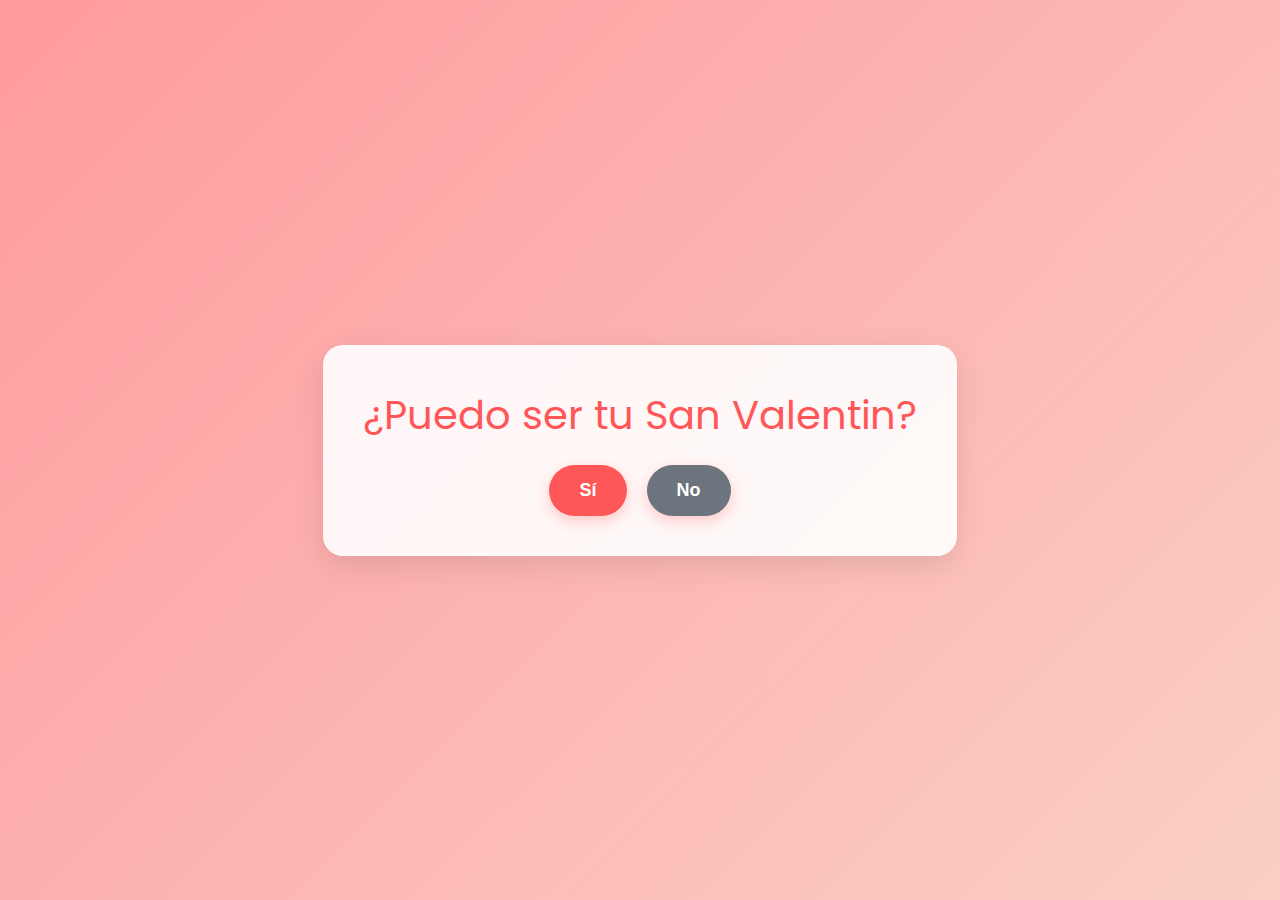
<file: index.html>
<!DOCTYPE html>
<html lang="en">
  <head>
    <meta charset="UTF-8" />
    <title>Pregunta</title>
    <link rel="stylesheet" href="./style.css" />
  </head>
  <body>
    <!-- Primera página con la pregunta -->
    <div id="question-page">
      <div class="question-container">
        <div class="floating-text">¿Puedo ser tu San Valentin?</div>
        <div class="buttons">
          <button id="yes-btn">Sí</button>
          <button id="no-btn">No</button>
        </div>
      </div>
    </div>

    <script>
      // Redirigir a letter.html al hacer clic en "Sí"
      document.getElementById("yes-btn").addEventListener("click", function () {
        window.location.href = "letter.html";
      });

      // Mover el botón "No" al pasar el mouse
      const noButton = document.getElementById("no-btn");
      const originalPosition = {
        left: noButton.offsetLeft,
        top: noButton.offsetTop,
      }; // Guardar posición inicial

      noButton.addEventListener("mouseover", function () {
        const radius = 200; // Radio de movimiento
        const angle = Math.random() * 2 * Math.PI; // Ángulo aleatorio
        const newX = Math.cos(angle) * radius; // Nueva posición X
        const newY = Math.sin(angle) * radius; // Nueva posición Y

        noButton.style.position = "absolute";
        noButton.style.left = `${newX}px`;
        noButton.style.top = `${newY}px`;
      });

      // Restaurar la posición inicial del botón "No" al cargar la página
      window.addEventListener("load", function () {
        noButton.style.position = "static"; // Restaurar posición inicial
      });
    </script>
  </body>
</html>
</file>
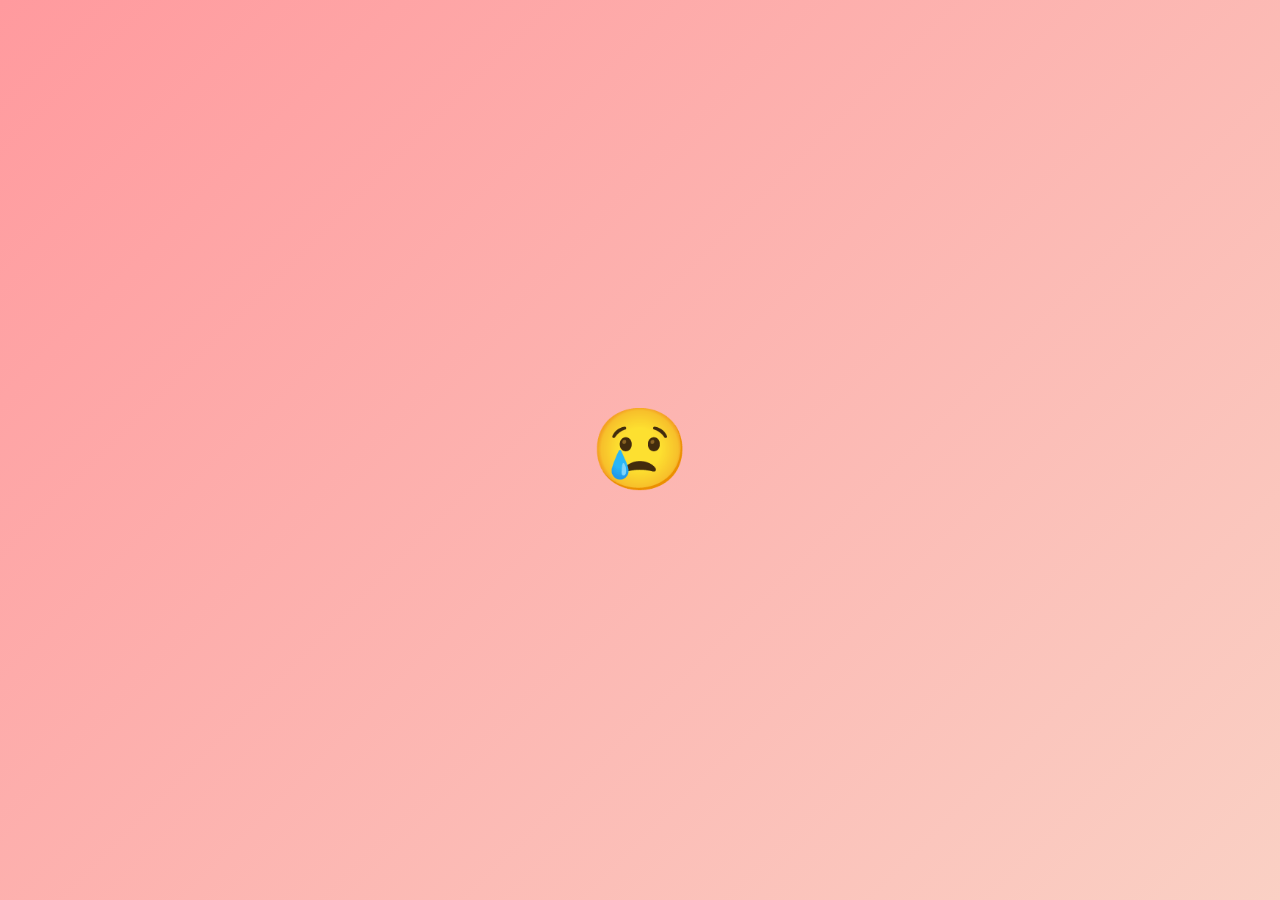
<file: crying_emoji.html>
<!DOCTYPE html>
<html lang="en">
  <head>
    <meta charset="UTF-8" />
    <title>😢</title>
    <style>
      body {
        display: flex;
        justify-content: center;
        align-items: center;
        height: 100vh;
        background: linear-gradient(135deg, #ff9a9e, #fad0c4);
        color: white;
        font-size: 5em;
        margin: 0;
        font-family: "Poppins", Arial, sans-serif;
        animation: fadeIn 1s ease-in-out;
      }

      @keyframes fadeIn {
        from {
          opacity: 0;
        }
        to {
          opacity: 1;
        }
      }
    </style>
  </head>
  <body>
    😢
  </body>
</html>
</file>
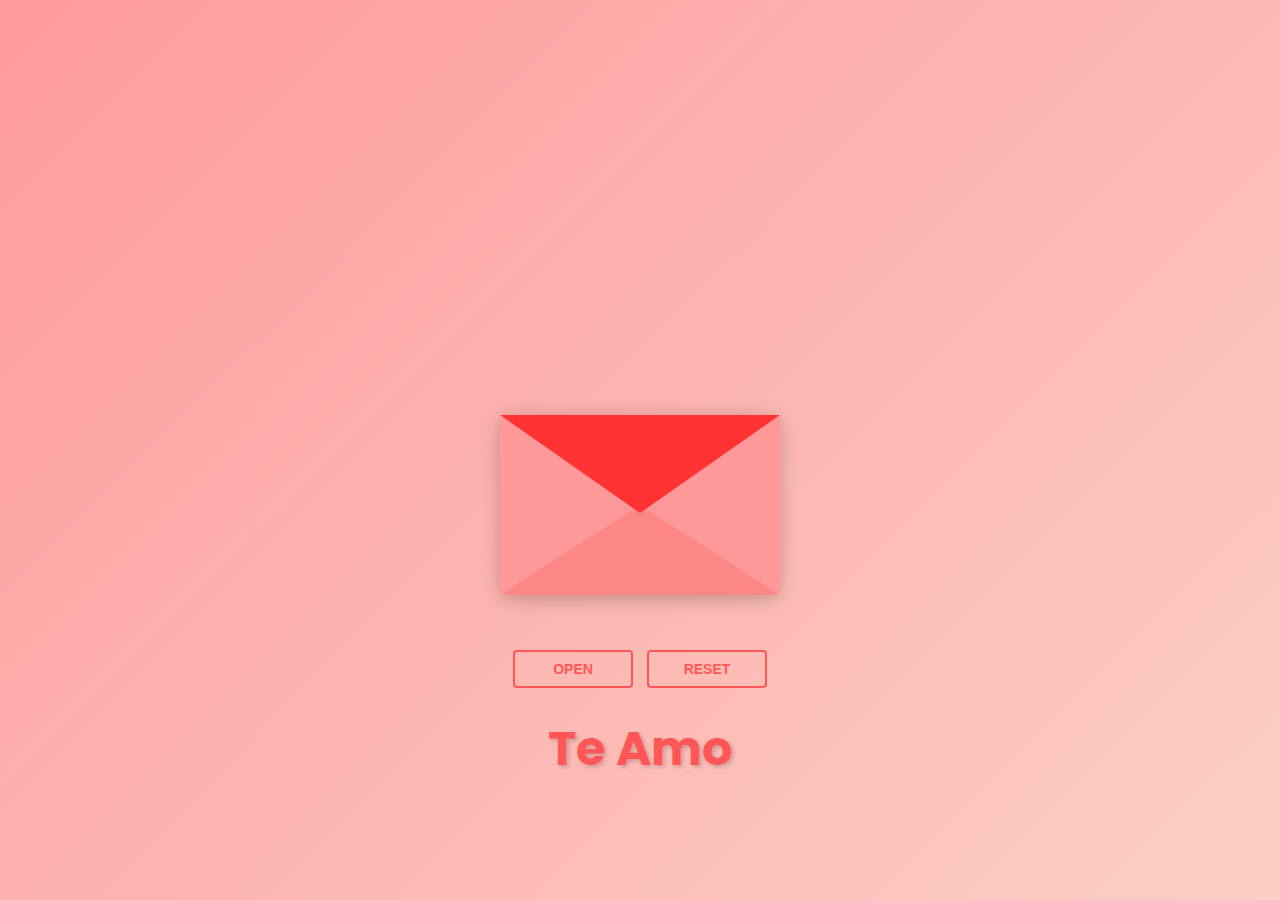
<file: letter.html>
<!DOCTYPE html>
<html lang="en">
<head>
  <meta charset="UTF-8">
  <title>Carta</title>
  <link rel="stylesheet" href="./style.css">
</head>
<body>
  <!-- Segunda página con la carta -->
  <div id="letter-page">
    <div class="envlope-wrapper">
      <div id="envelope" class="close">
        <div class="front flap"></div>
        <div class="front pocket"></div>
        <div class="letter">
          <div class="words line1"></div>
          <div class="words line2"></div>
          <div class="words line3"></div>
          <div class="words line4"></div>
        </div>
        <div class="hearts">
          <div class="heart a1"></div>
          <div class="heart a2"></div>
          <div class="heart a3"></div>
        </div>
      </div>
    </div>
    <div class="reset">
      <button id="open">Open</button>
      <button id="reset">Reset</button>   
    </div>
    <div class="love-message hidden">Te Amo</div>
  </div>

  <script src='https://cdnjs.cloudflare.com/ajax/libs/jquery/3.5.1/jquery.min.js'></script>
  <script>
    $(document).ready(function () {
      var envelope = $('#envelope');
      var btn_open = $("#open");
      var btn_reset = $("#reset");
      var loveMessage = $(".love-message");

      // Asegurar que el sobre empieza cerrado
      envelope.addClass("close");

      // Abrir la carta al hacer clic en el sobre o en el botón "Open"
      envelope.click(function () {
        openEnvelope();
      });
      btn_open.click(function () {
        openEnvelope();
      });

      // Cerrar la carta y redirigir a index.html al hacer clic en el botón "Reset"
      btn_reset.click(function () {
        closeEnvelope();
        window.location.href = "index.html"; // Redirige a la primera página
      });

      // Función para abrir la carta
      function openEnvelope() {
        envelope.addClass("open").removeClass("close");
        setTimeout(() => {
          loveMessage.removeClass("hidden").addClass("bounceIn"); // Mostrar el mensaje "Te Amo" con animación
          setTimeout(() => {
            window.location.href = "collage.html"; // Redirigir a collage.html después de 2 segundos
          }, 2000); // Esperar 2 segundos antes de redirigir
        }, 500); // Pequeño retraso para mejor efecto visual
      }

      // Función para cerrar la carta
      function closeEnvelope() {
        envelope.addClass("close").removeClass("open");
        loveMessage.addClass("hidden").removeClass("bounceIn"); // Ocultar el mensaje "Te Amo"
      }
    });
  </script>
</body>
</html>
</file>
<file: style.css>
/* Importar la fuente Poppins */
@import url("https://fonts.googleapis.com/css2?family=Poppins:wght@400;700&display=swap");

/* Estilos generales */
body {
  background: linear-gradient(135deg, #ff9a9e, #fad0c4);
  margin: 0;
  font-family: "Poppins", Arial, sans-serif;
  display: flex;
  justify-content: center;
  align-items: center;
  height: 100vh;
  overflow: hidden;
}

/* Contenedor de la pregunta */
#question-page {
  text-align: center;
}

.question-container {
  background: rgba(255, 255, 255, 0.9);
  padding: 40px;
  border-radius: 20px;
  box-shadow: 0 10px 30px rgba(0, 0, 0, 0.1);
  animation: fadeIn 1s ease-in-out;
}

.floating-text {
  font-size: 2.5em;
  color: #ff5757;
  margin-bottom: 20px;
  animation: float 3s ease-in-out infinite;
}

.buttons {
  display: flex;
  gap: 20px;
  justify-content: center;
}

.buttons button {
  font-weight: 800;
  font-style: normal;
  transition: all 0.3s ease;
  background-color: #ff5757;
  border: none;
  border-radius: 50px;
  color: white;
  font-size: 18px;
  padding: 15px 30px;
  cursor: pointer;
  box-shadow: 0 5px 15px rgba(255, 87, 87, 0.3);
}

.buttons button:hover {
  transform: translateY(-5px);
  box-shadow: 0 10px 20px rgba(255, 87, 87, 0.5);
}

#no-btn {
  background-color: #6c757d;
}

#no-btn:hover {
  background-color: #5a6268;
}

/* Animaciones */
@keyframes float {
  0%,
  100% {
    transform: translateY(0);
  }
  50% {
    transform: translateY(-10px);
  }
}

@keyframes fadeIn {
  from {
    opacity: 0;
    transform: translateY(20px);
  }
  to {
    opacity: 1;
    transform: translateY(0);
  }
}

/* Estilos para el sobre y la carta */
#envelope {
  margin: 150px auto;
  position: relative;
  width: 280px;
  height: 180px;
  border-bottom-left-radius: 6px;
  border-bottom-right-radius: 6px;
  top: 150px;
  background-color: #f9c5c8;
  box-shadow: 0 4px 20px rgba(0, 0, 0, 0.2);
}

.front {
  position: absolute;
  width: 0;
  height: 0;
  z-index: 3;
}

.flap {
  border-left: 140px solid transparent;
  border-right: 140px solid transparent;
  border-bottom: 82px solid transparent;
  border-top: 98px solid #ff3333;
  transform-origin: top;
  pointer-events: none;
}

.pocket {
  border-left: 140px solid #ff9999;
  border-right: 140px solid #ff9999;
  border-bottom: 90px solid #fd8787;
  border-top: 90px solid transparent;
  border-bottom-left-radius: 6px;
  border-bottom-right-radius: 6px;
}

.letter {
  position: relative;
  background-color: #f9c5c8;
  width: 90%;
  margin-left: auto;
  margin-right: auto;
  height: 90%;
  top: 5%;
  border-radius: 6px;
  box-shadow: 0 2px 26px rgba(0, 0, 0, 0.12);
}

.letter:after {
  content: "";
  position: absolute;
  top: 0;
  bottom: 0;
  left: 0;
  right: 0;
  background-image: linear-gradient(
    180deg,
    rgba(255, 255, 255, 0) 25%,
    rgba(239, 215, 239, 0.7) 55%,
    #eed7ef 100%
  );
}

.words {
  position: absolute;
  left: 10%;
  width: 80%;
  height: 14%;
  background-color: #fdb7ba;
}

.words.line1 {
  top: 15%;
  width: 20%;
  height: 7%;
}

.words.line2 {
  top: 30%;
}

.words.line3 {
  top: 50%;
}

.words.line4 {
  top: 70%;
}

.open .flap {
  transform: rotateX(180deg);
  transition: transform 0.4s ease, z-index 0.6s;
  z-index: 1;
}

.close .flap {
  transform: rotateX(0deg);
  transition: transform 0.4s 0.6s ease, z-index 1s;
  z-index: 5;
}

.close .letter {
  transform: translateY(0px);
  transition: transform 0.4s ease, z-index 1s;
  z-index: 1;
}

.open .letter {
  transform: translateY(-60px);
  transition: transform 0.4s 0.6s ease, z-index 0.6s;
  z-index: 2;
}

.hearts {
  position: absolute;
  top: 90px;
  left: 0;
  right: 0;
  z-index: 2;
}

.heart {
  position: absolute;
  bottom: 0;
  right: 10%;
  pointer-events: none;
}

.heart:before,
.heart:after {
  position: absolute;
  content: "";
  left: 50px;
  top: 0;
  width: 50px;
  height: 80px;
  background: #d00000;
  border-radius: 50px 50px 0 0;
  transform: rotate(-45deg);
  transform-origin: 0 100%;
  pointer-events: none;
}

.heart:after {
  left: 0;
  transform: rotate(45deg);
  transform-origin: 100% 100%;
}

.close .heart {
  opacity: 0;
  -webkit-animation: none;
  animation: none;
}

.a1 {
  left: 20%;
  transform: scale(0.6);
  opacity: 1;
  -webkit-animation: slideUp 4s linear 1, sideSway 2s ease-in-out 4 alternate;
  animation: slideUp 4s linear 1, sideSway 2s ease-in-out 4 alternate;
  -moz-animation: slideUp 4s linear 1, sideSway 2s ease-in-out 4 alternate;
  -webkit-animation-fill-mode: forwards;
  animation-fill-mode: forwards;
  -webkit-animation-delay: 0.7s;
  animation-delay: 0.7s;
}

.a2 {
  left: 55%;
  transform: scale(1);
  opacity: 1;
  -webkit-animation: slideUp 5s linear 1, sideSway 4s ease-in-out 2 alternate;
  animation: slideUp 5s linear 1, sideSway 4s ease-in-out 2 alternate;
  -moz-animation: slideUp 5s linear 1, sideSway 4s ease-in-out 2 alternate;
  -webkit-animation-fill-mode: forwards;
  animation-fill-mode: forwards;
  -webkit-animation-delay: 0.7s;
  animation-delay: 0.7s;
}

.a3 {
  left: 10%;
  transform: scale(0.8);
  opacity: 1;
  -webkit-animation: slideUp 7s linear 1, sideSway 2s ease-in-out 6 alternate;
  animation: slideUp 7s linear 1, sideSway 2s ease-in-out 6 alternate;
  -moz-animation: slideUp 7s linear 1, sideSway 2s ease-in-out 6 alternate;
  -webkit-animation-fill-mode: forwards;
  animation-fill-mode: forwards;
  -webkit-animation-delay: 0.7s;
  animation-delay: 0.7s;
}

@-webkit-keyframes slideUp {
  0% {
    top: 0;
  }
  100% {
    top: -600px;
  }
}

@keyframes slideUp {
  0% {
    top: 0;
  }
  100% {
    top: -600px;
  }
}

@-webkit-keyframes sideSway {
  0% {
    margin-left: 0px;
  }
  100% {
    margin-left: 50px;
  }
}

@keyframes sideSway {
  0% {
    margin-left: 0px;
  }
  100% {
    margin-left: 50px;
  }
}

/* Estilos para el mensaje "Te Amo" */
.love-message {
  text-align: center;
  font-size: 3em;
  color: #ff5757;
  margin-top: 20px;
  animation: bounceIn 1s ease-in-out;
  font-weight: bold;
  text-shadow: 2px 2px 4px rgba(0, 0, 0, 0.2);
}

/* Animación de entrada */
@keyframes bounceIn {
  0% {
    transform: scale(0.3);
    opacity: 0;
  }
  50% {
    transform: scale(1.05);
    opacity: 1;
  }
  70% {
    transform: scale(0.9);
  }
  100% {
    transform: scale(1);
  }
}

/* Estilos para el contenedor del sobre */
.envlope-wrapper {
  height: 380px;
}

/* Estilos para los botones de reset */
.reset {
  text-align: center;
}

.reset button {
  font-weight: 800;
  font-style: normal;
  transition: all 0.1s linear;
  -webkit-appearance: none;
  appearance: none;
  background-color: transparent;
  border: solid 2px #ff5757;
  border-radius: 4px;
  color: #ff5757;
  display: inline-block;
  font-size: 14px;
  text-transform: uppercase;
  margin: 5px;
  padding: 10px;
  line-height: 1em;
  text-decoration: none;
  min-width: 120px;
  cursor: pointer;
}

.reset button:hover {
  background-color: #fc9d9d;
  color: #a10000;
}
</file>
